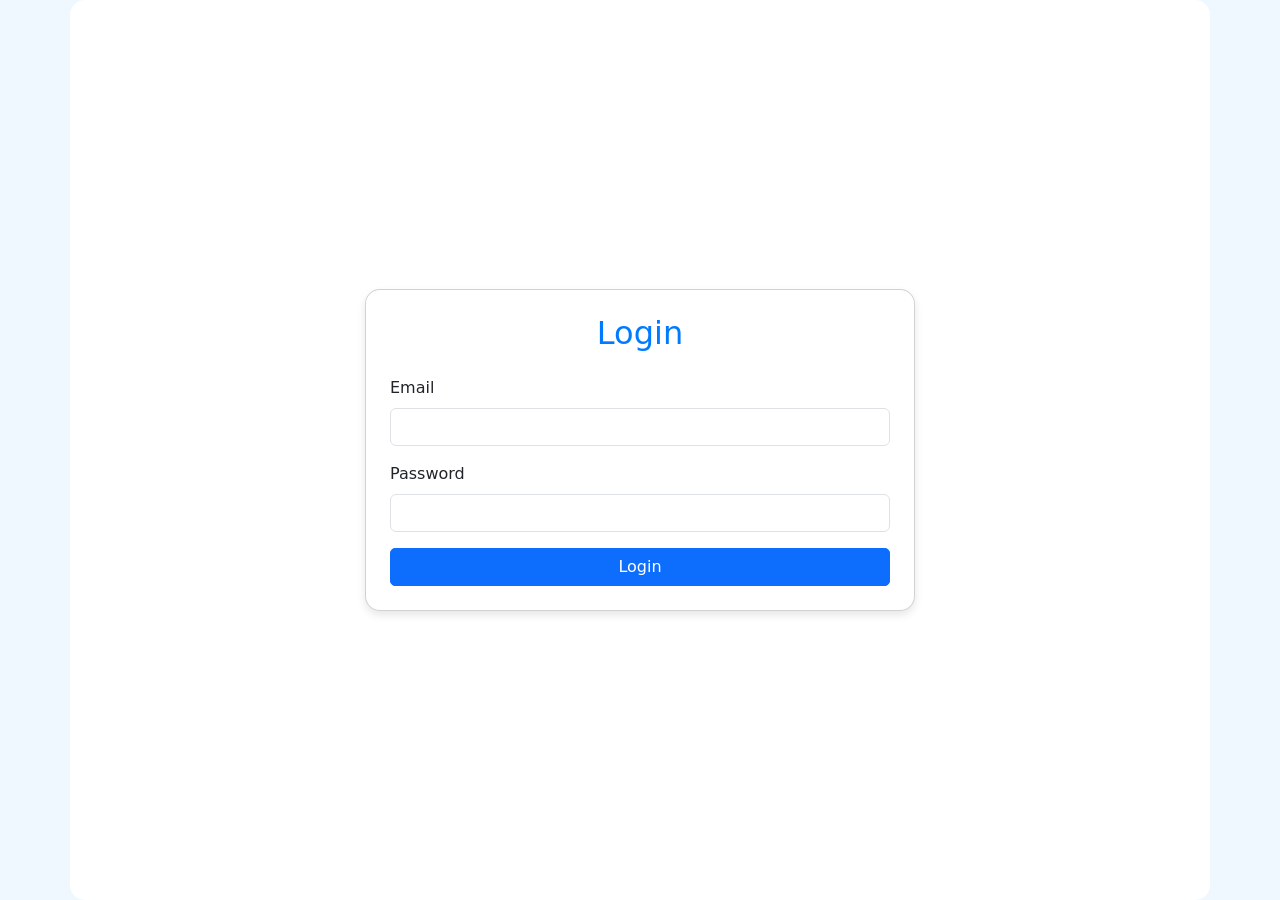
<file: healthcare-management-system/index.html>
<!DOCTYPE html>
<html lang="en">
<head>
    <meta charset="UTF-8">
    <meta name="viewport" content="width=device-width, initial-scale=1.0">
    <title>Login - Health Care Management</title>
    <link href="https://cdn.jsdelivr.net/npm/bootstrap@5.3.0-alpha1/dist/css/bootstrap.min.css" rel="stylesheet">
    <link href="style.css" rel="stylesheet">
</head>
<body>
    <div class="container d-flex justify-content-center align-items-center" style="height: 100vh;">
        <div class="card p-4 w-50">
            <h2 class="text-center mb-4">Login</h2>
            <form id="loginForm">
                <div class="mb-3">
                    <label for="email" class="form-label">Email</label>
                    <input type="email" class="form-control" id="email" required>
                    <div id="emailError" class="text-danger"></div>
                </div>
                <div class="mb-3">
                    <label for="password" class="form-label">Password</label>
                    <input type="password" class="form-control" id="password" required>
                    <div id="passwordError" class="text-danger"></div>
                </div>
                <button type="submit" class="btn btn-primary w-100">Login</button>
            </form>
        </div>
    </div>

    <script src="script.js"></script>
</body>
</html>
</file>
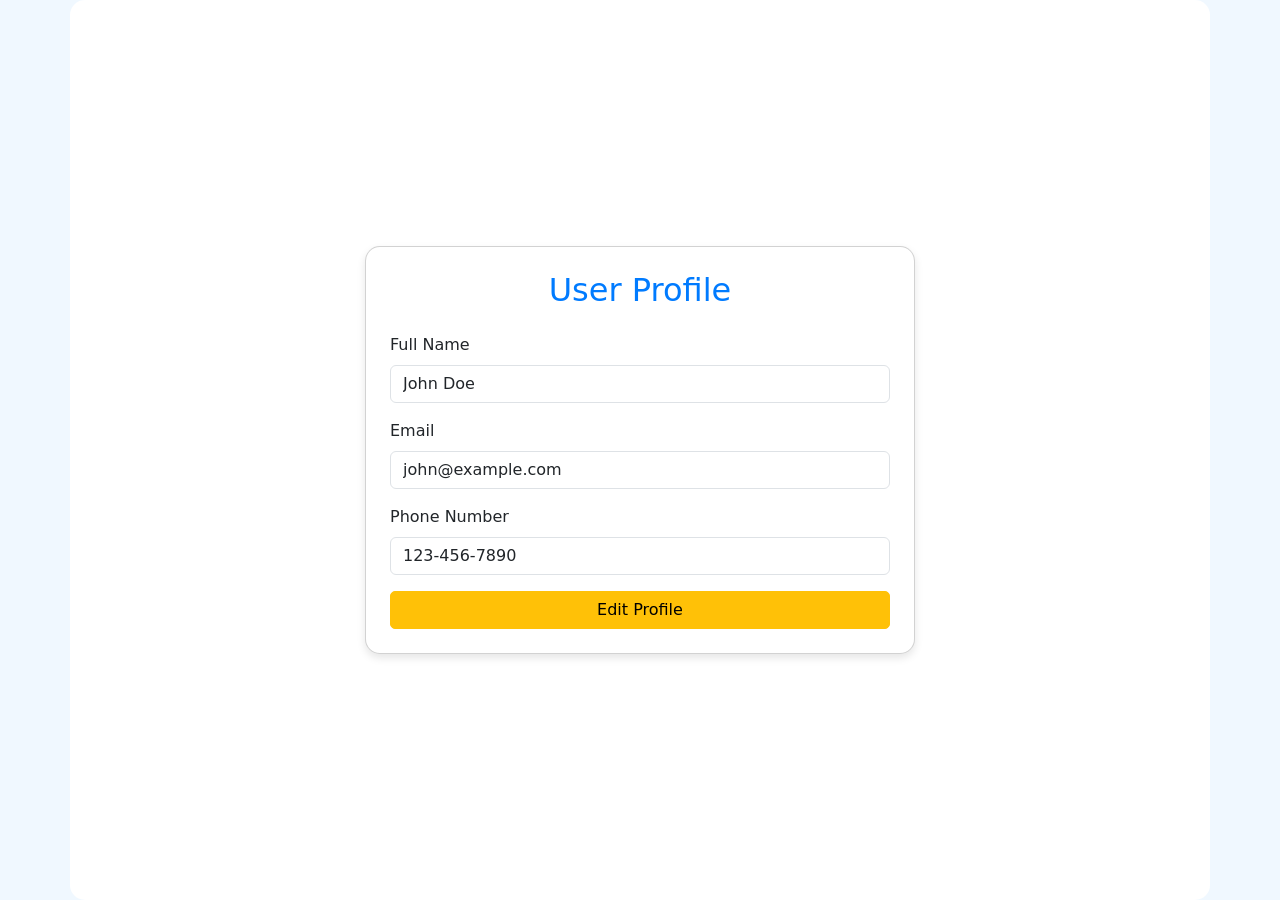
<file: healthcare-management-system/profile.html>
<!DOCTYPE html>
<html lang="en">
<head>
    <meta charset="UTF-8">
    <meta name="viewport" content="width=device-width, initial-scale=1.0">
    <title>User Profile - Health Care Management</title>
    <link href="https://cdn.jsdelivr.net/npm/bootstrap@5.3.0-alpha1/dist/css/bootstrap.min.css" rel="stylesheet">
    <link href="style.css" rel="stylesheet">
</head>
<body>
    <div class="container d-flex justify-content-center align-items-center" style="height: 100vh;">
        <div class="card p-4 w-50">
            <h2 class="text-center mb-4">User Profile</h2>
            <div class="mb-3">
                <label for="fullName" class="form-label">Full Name</label>
                <input type="text" class="form-control" id="fullName" value="John Doe" readonly>
            </div>
            <div class="mb-3">
                <label for="email" class="form-label">Email</label>
                <input type="email" class="form-control" id="email" value="john@example.com" readonly>
            </div>
            <div class="mb-3">
                <label for="phone" class="form-label">Phone Number</label>
                <input type="tel" class="form-control" id="phone" value="123-456-7890" readonly>
            </div>
            <button class="btn btn-warning w-100" onclick="window.location.href='editProfile.html'">Edit Profile</button>
        </div>
    </div>
</body>
</html>
</file>
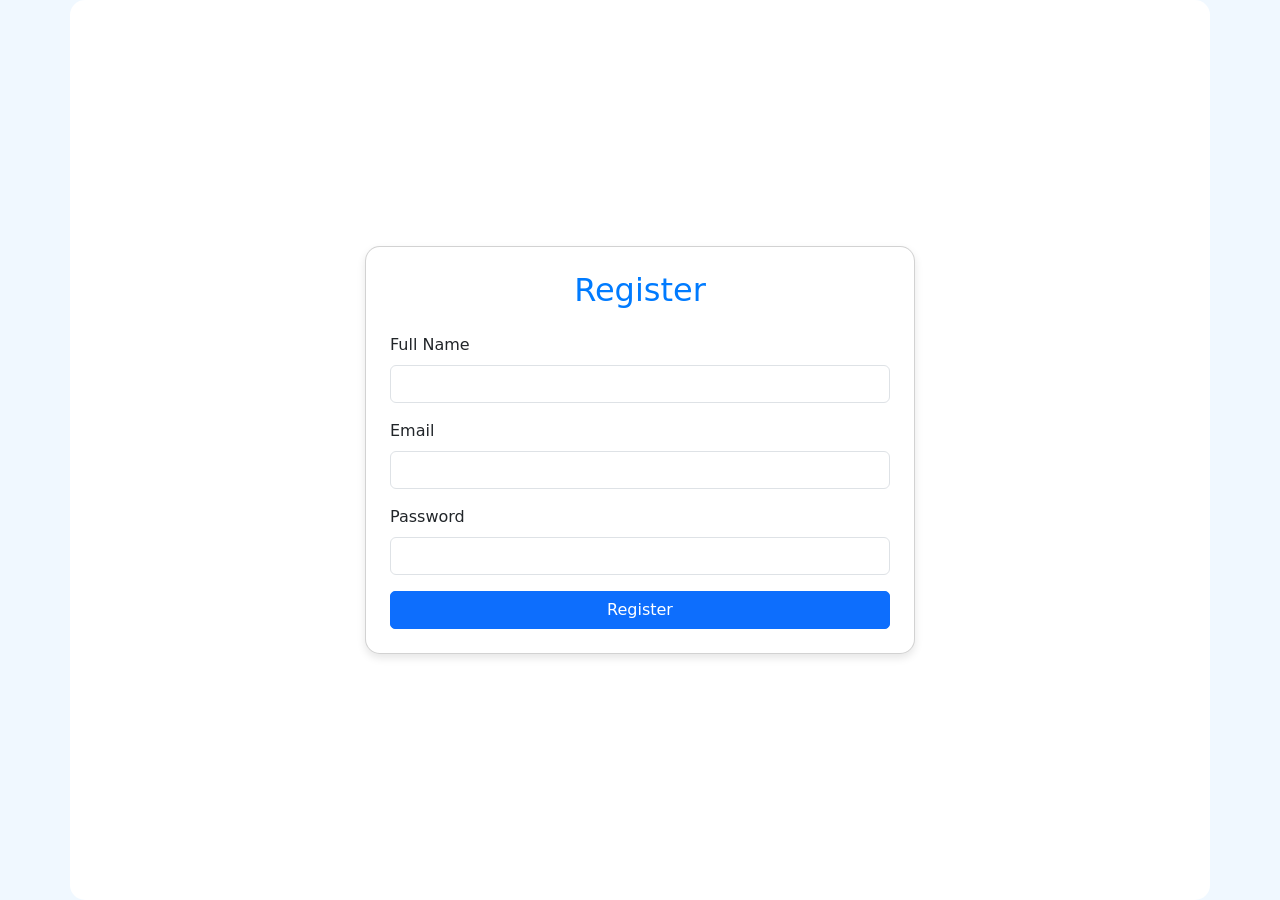
<file: healthcare-management-system/register.html>
<!DOCTYPE html>
<html lang="en">
<head>
    <meta charset="UTF-8">
    <meta name="viewport" content="width=device-width, initial-scale=1.0">
    <title>Register - Health Care Management</title>
    <link href="https://cdn.jsdelivr.net/npm/bootstrap@5.3.0-alpha1/dist/css/bootstrap.min.css" rel="stylesheet">
    <link href="style.css" rel="stylesheet">
</head>
<body>
    <div class="container d-flex justify-content-center align-items-center" style="height: 100vh;">
        <div class="card p-4 w-50">
            <h2 class="text-center mb-4">Register</h2>
            <form id="registerForm">
                <div class="mb-3">
                    <label for="fullName" class="form-label">Full Name</label>
                    <input type="text" class="form-control" id="fullName" required>
                    <div id="fullNameError" class="text-danger"></div>
                </div>
                <div class="mb-3">
                    <label for="email" class="form-label">Email</label>
                    <input type="email" class="form-control" id="email" required>
                    <div id="emailError" class="text-danger"></div>
                </div>
                <div class="mb-3">
                    <label for="password" class="form-label">Password</label>
                    <input type="password" class="form-control" id="password" required>
                    <div id="passwordError" class="text-danger"></div>
                </div>
                <button type="submit" class="btn btn-primary w-100">Register</button>
            </form>
        </div>
    </div>

    <script src="script.js"></script>
</body>
</html>
</file>
<file: healthcare-management-system/style.css>
body {
    background-color: #f0f8ff;
}

.card {
    border-radius: 15px;
    box-shadow: 0 4px 8px rgba(0, 0, 0, 0.1);
}

.card h2 {
    color: #007bff;
}

.btn {
    border-radius: 5px;
}

input:focus {
    border-color: #007bff;
    box-shadow: 0 0 5px rgba(0, 123, 255, 0.5);
}

.container {
    background-color: #ffffff;
    padding: 20px;
    border-radius: 15px;
}
</file>
